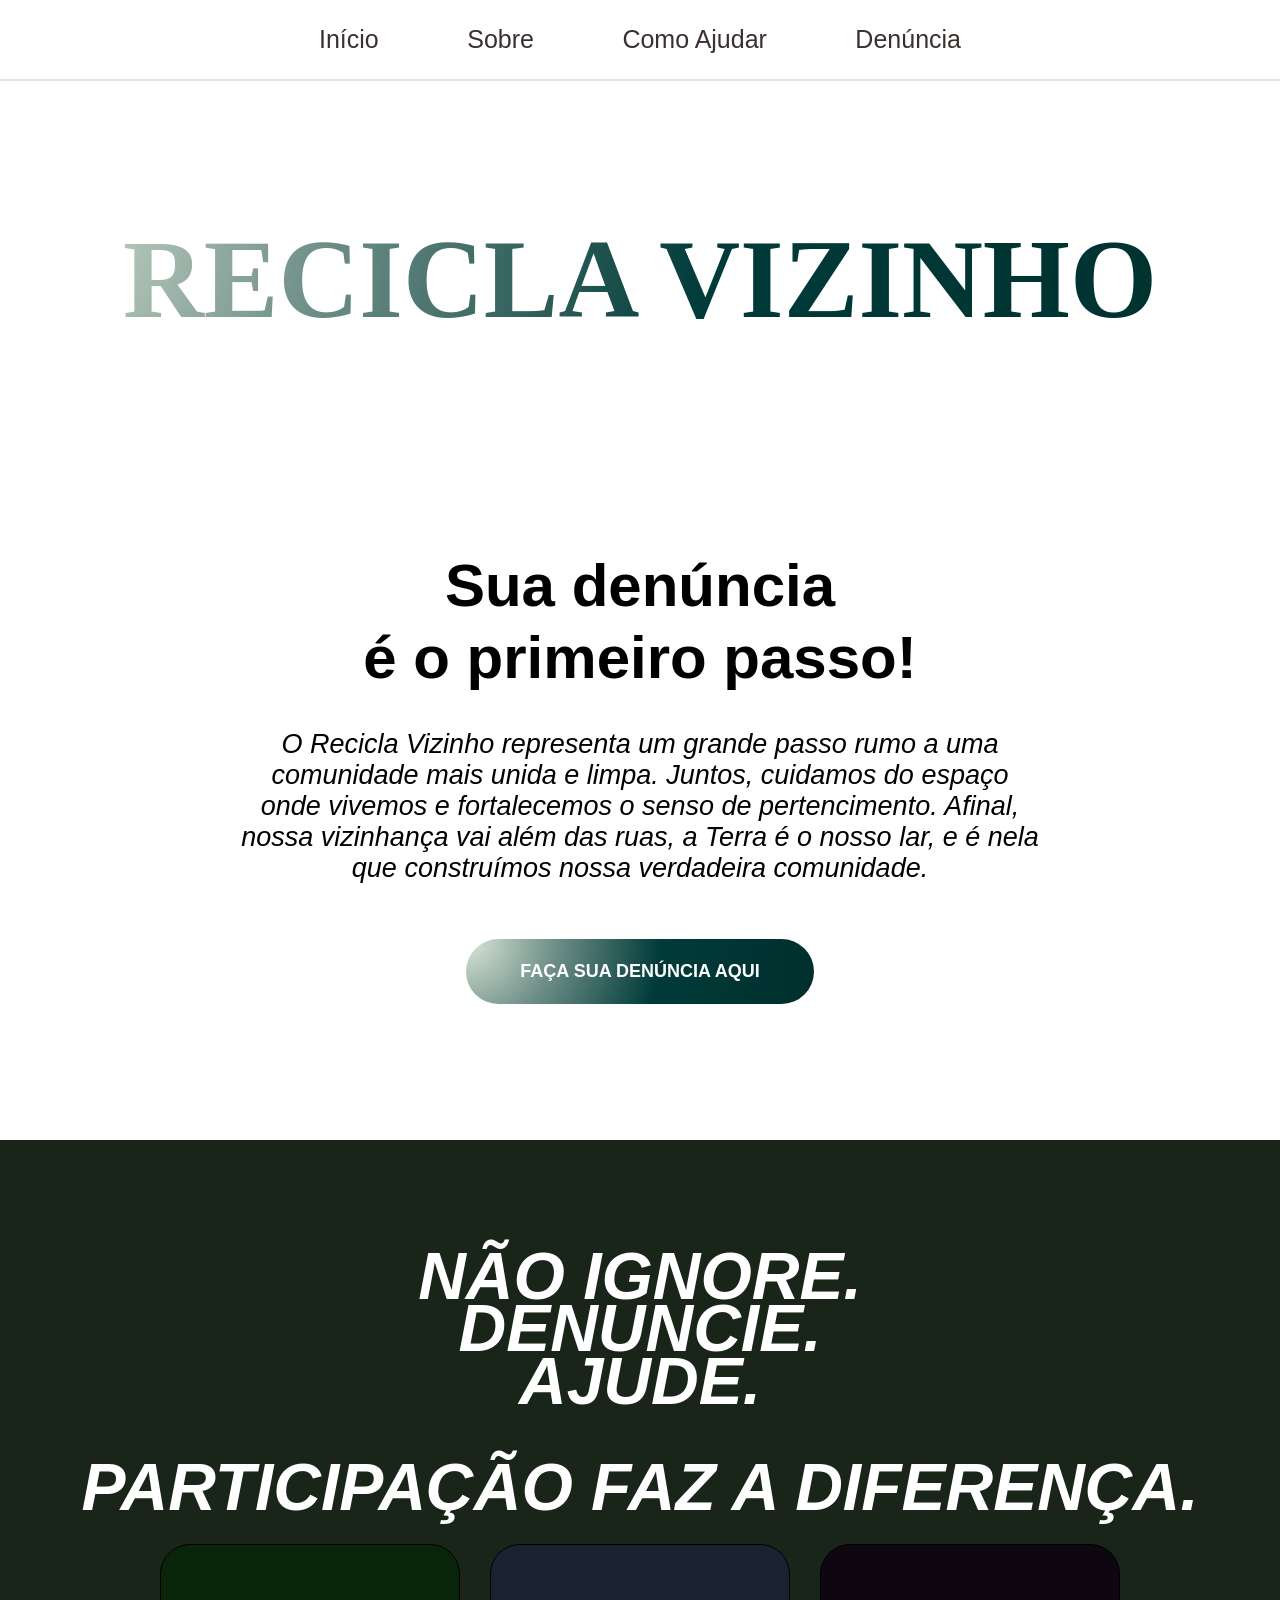
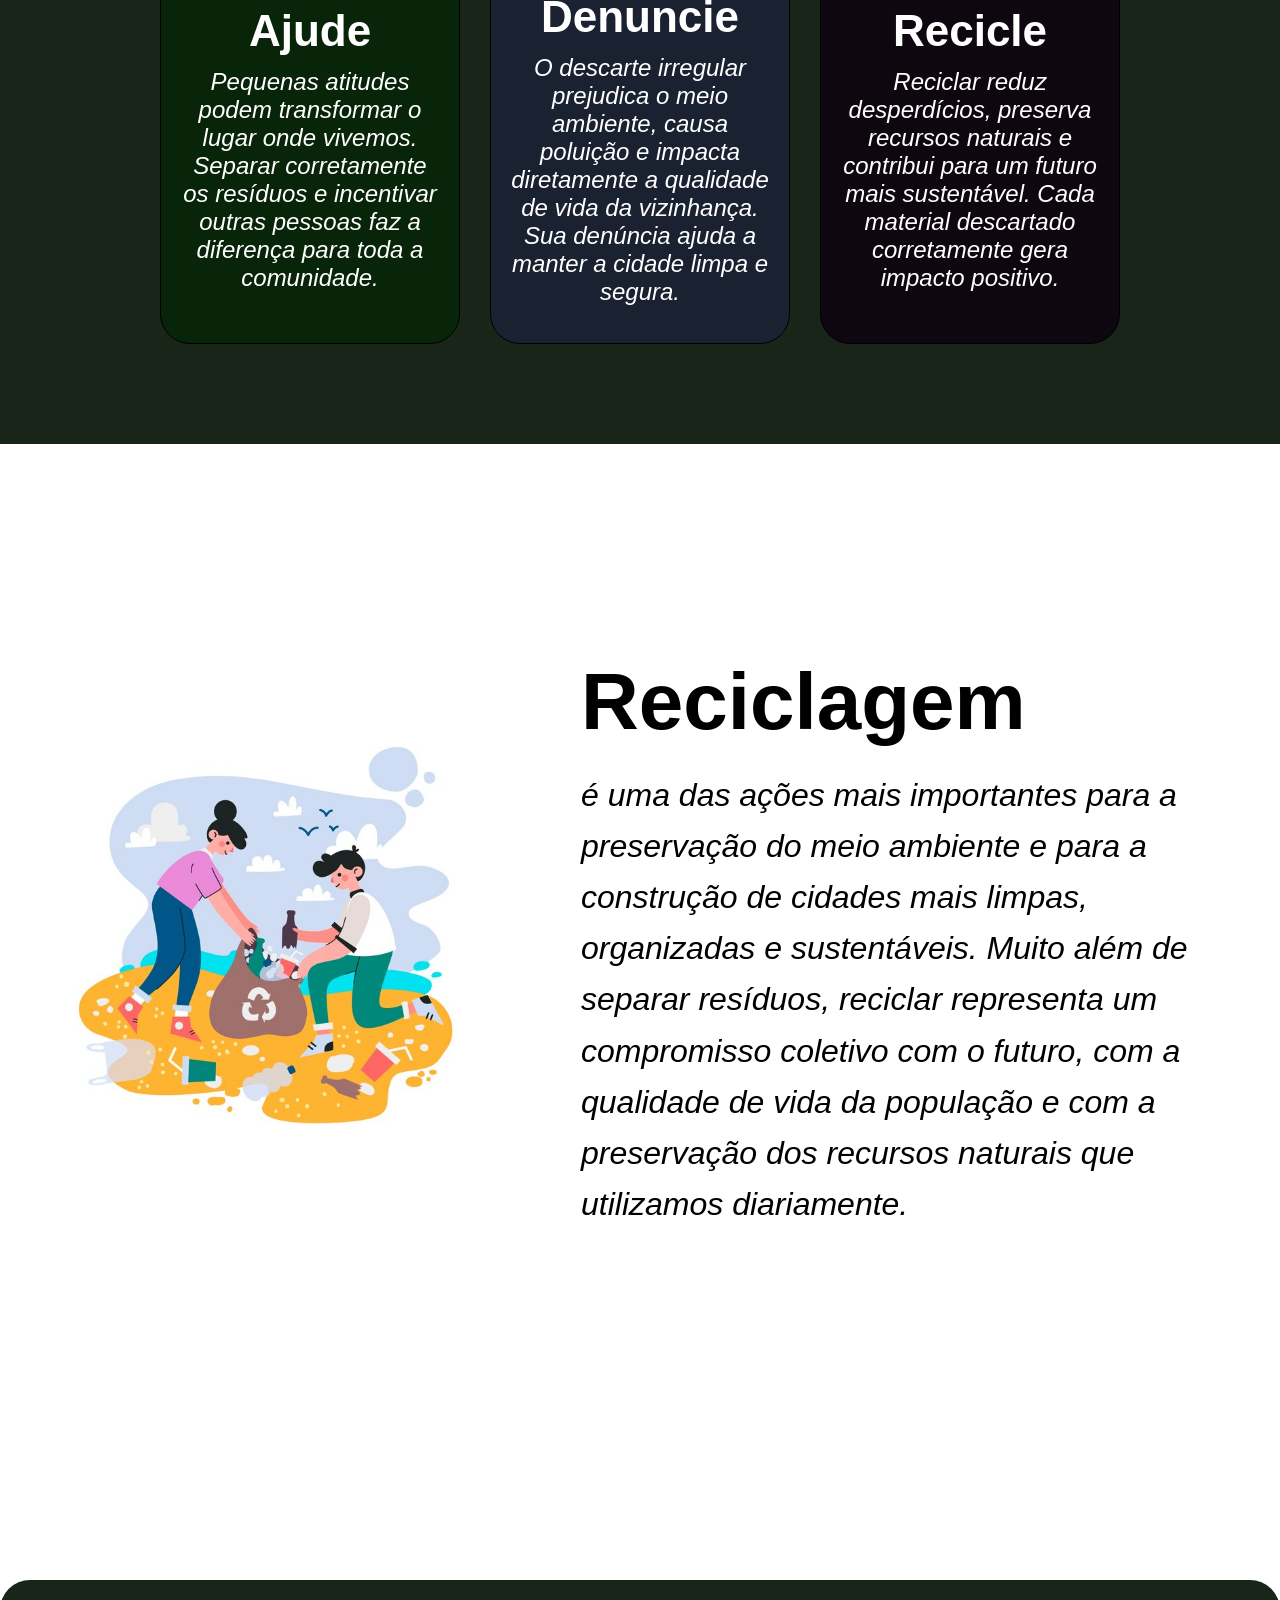
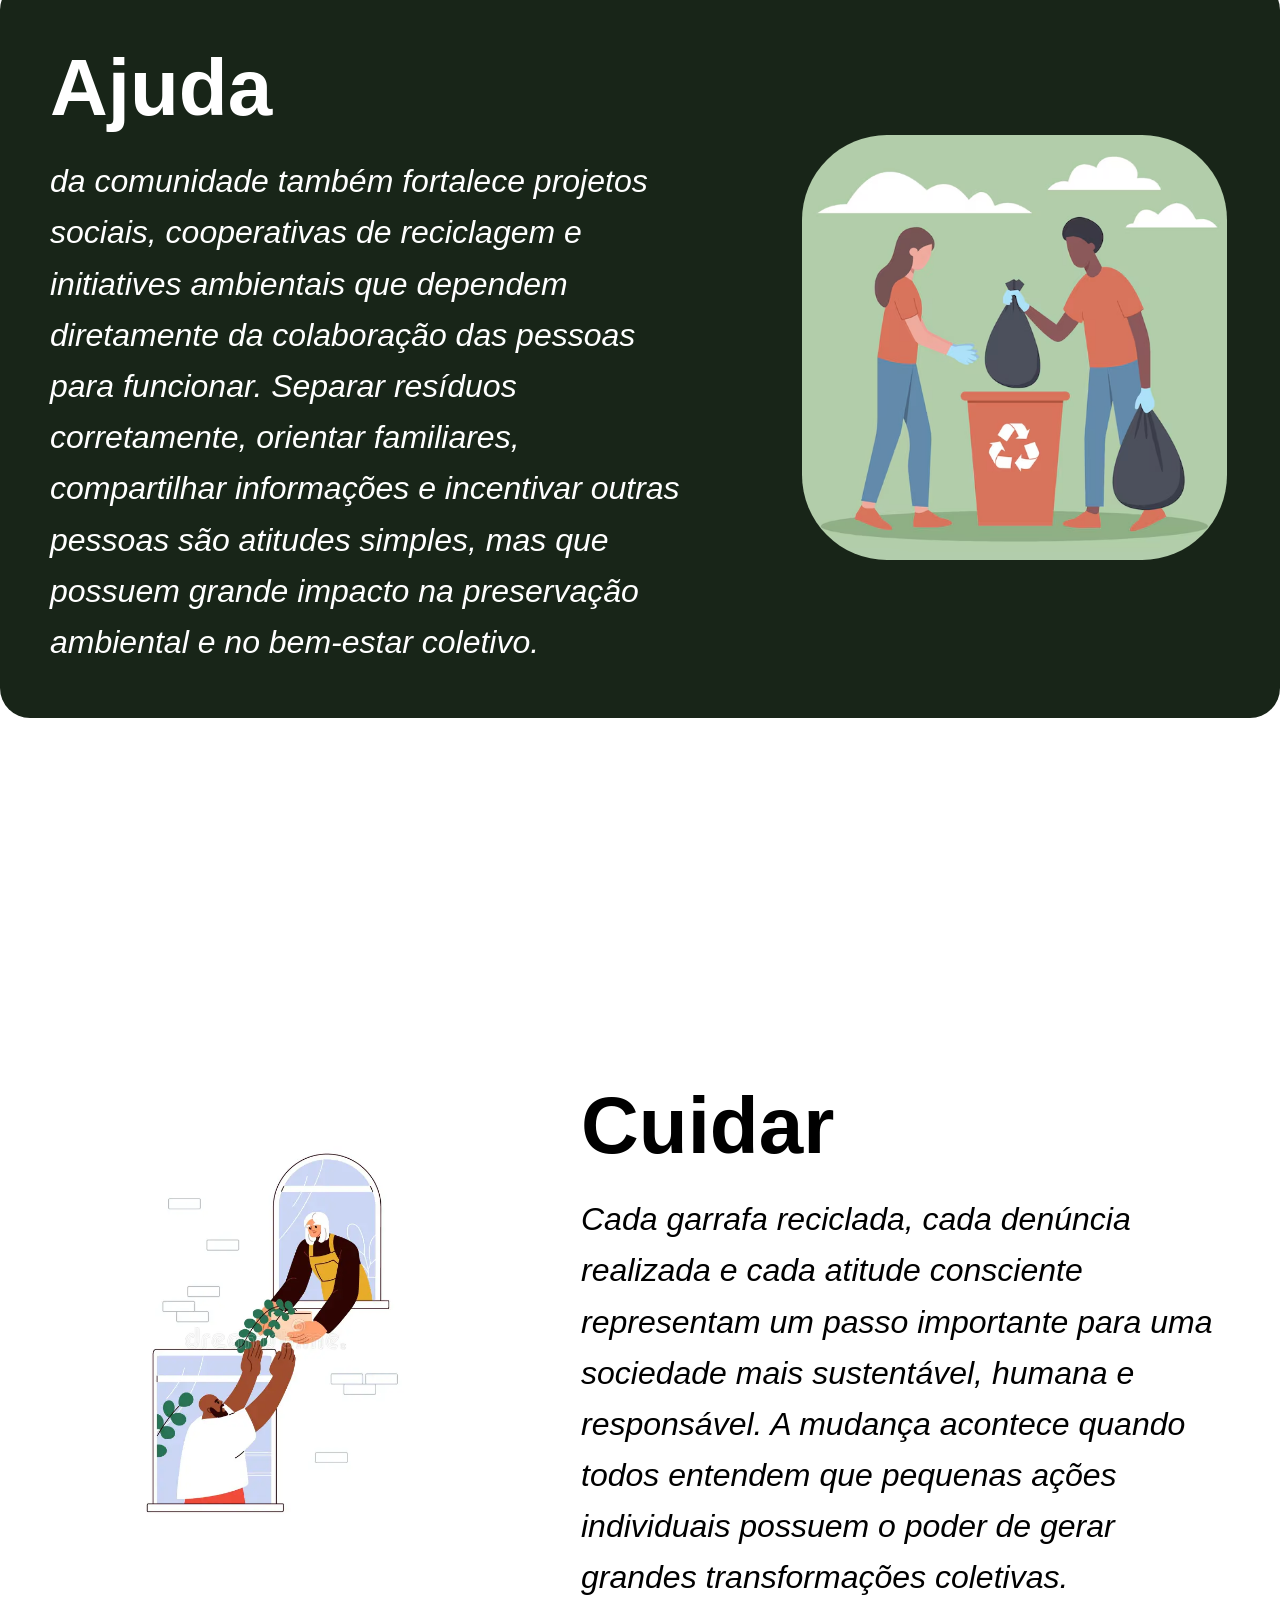
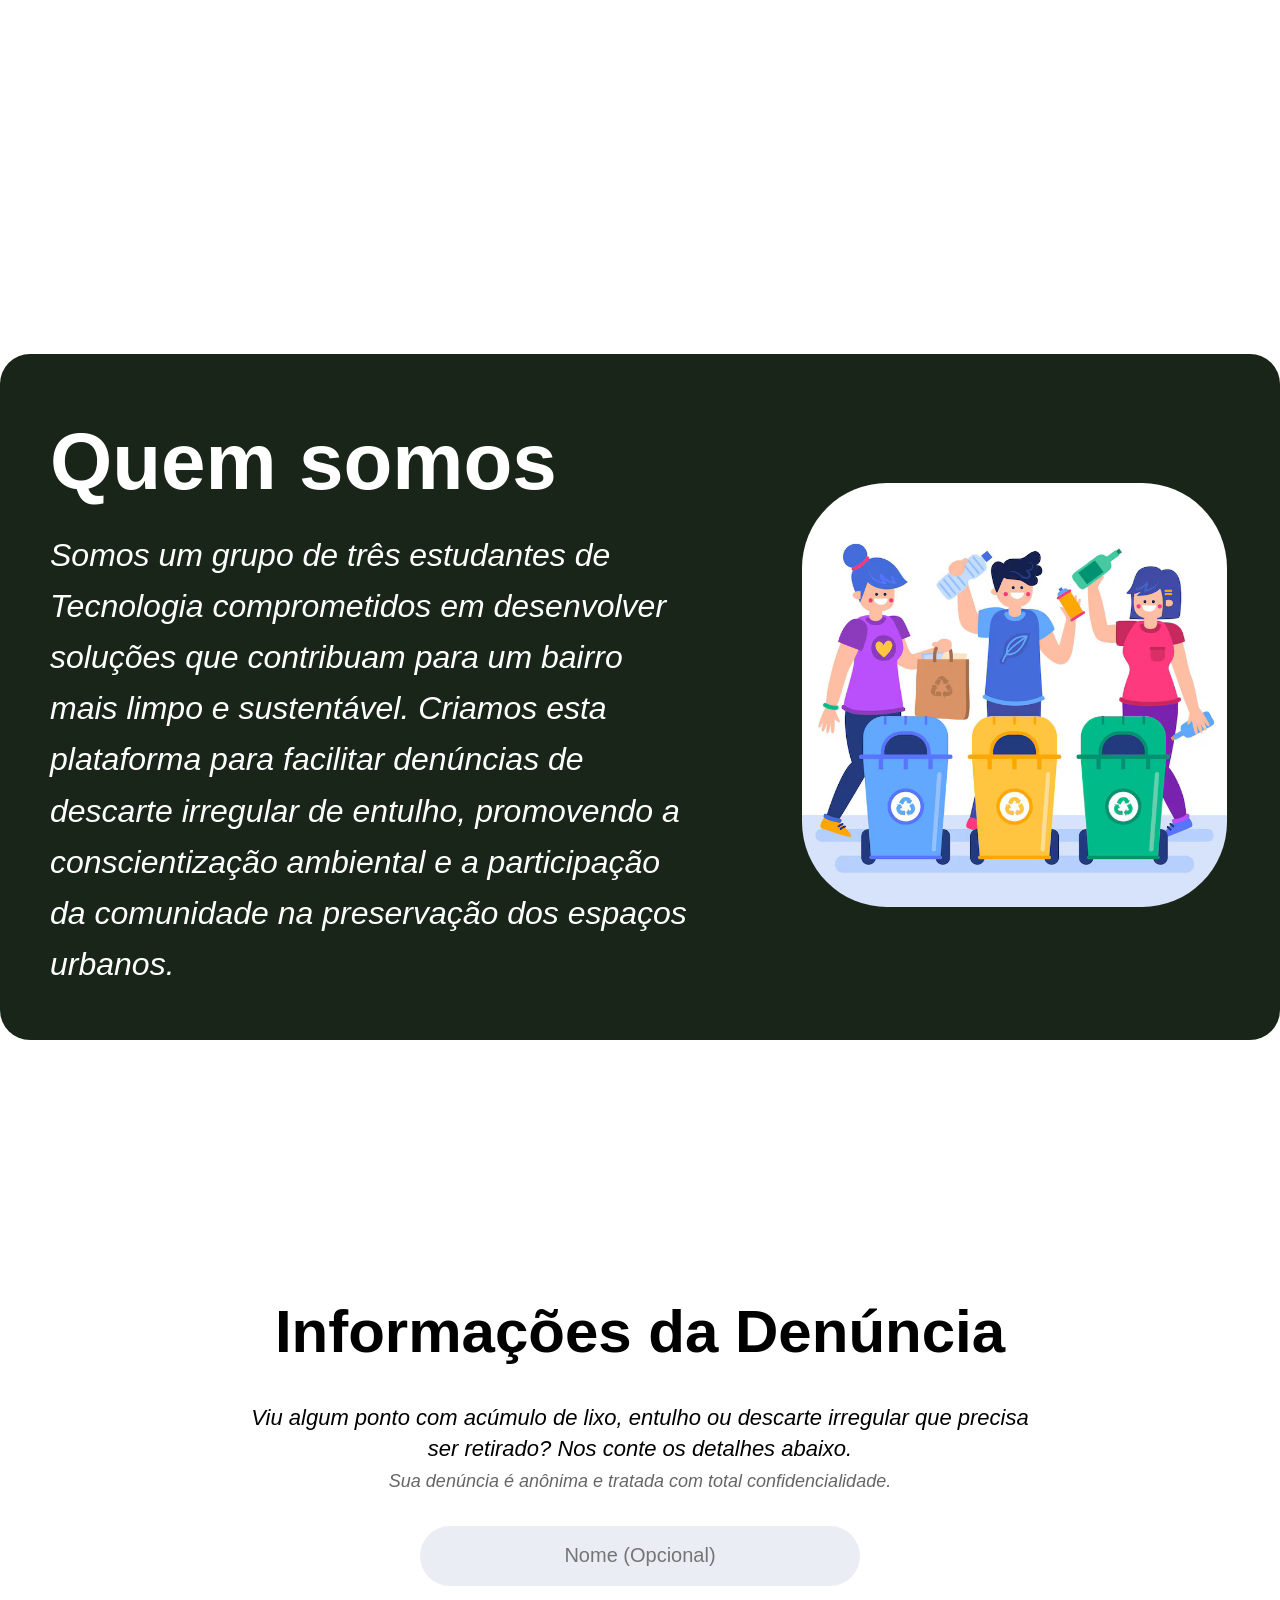
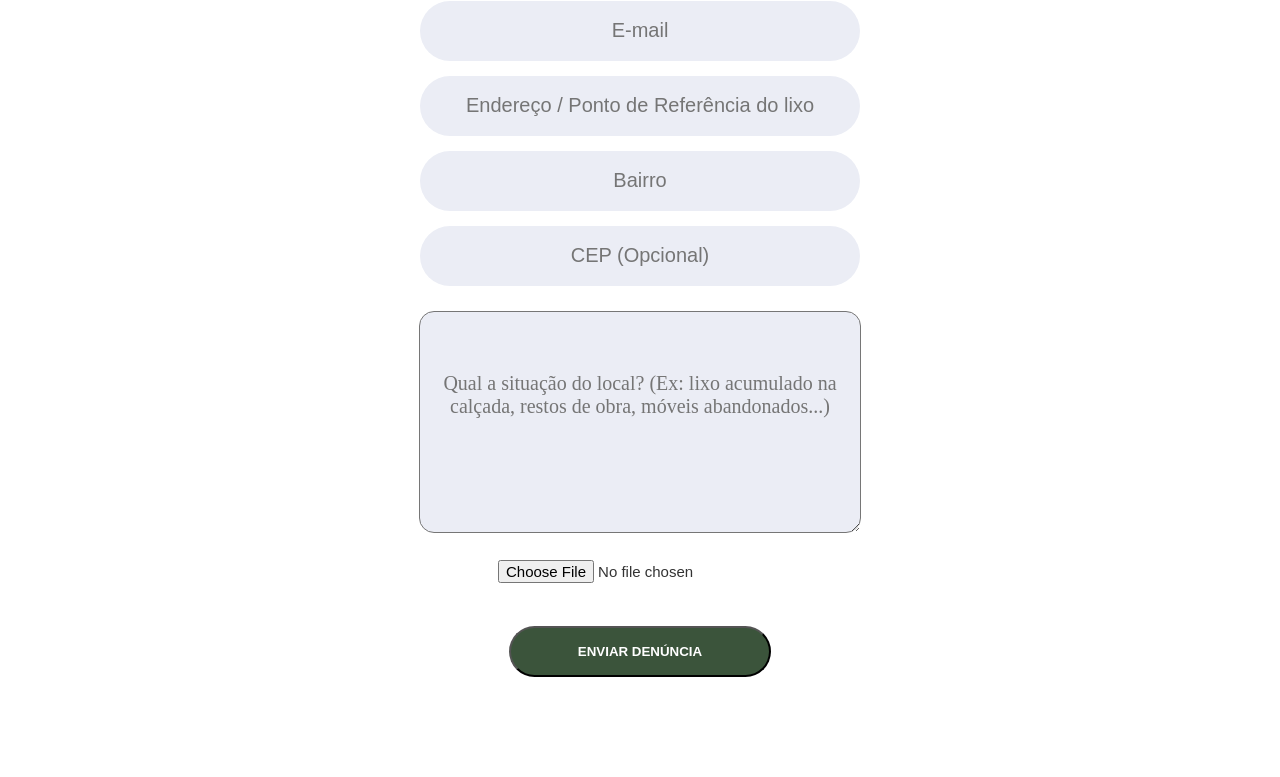
<file: index.html>
<!DOCTYPE html>
<html lang="pt-BR">
<head>
    <meta charset="UTF-8">
    <meta name="viewport" content="width=device-width, initial-scale=1.0">
    <title>ReciclaVizinho</title>
    <link rel="stylesheet" href="style.css">
</head>
<body>
    <nav>
        <a href="#">Início</a>
        <a href="#sobre">Sobre</a>
        <a href="#ajudar">Como Ajudar</a>
        <a href="#report">Denúncia</a>
    </nav>

    <h1 class="title">RECICLA VIZINHO</h1>
    <section class="intro">
        <div class="rec">
            <header>
                <h1>Sua denúncia<br>
                é o primeiro passo!</h1>
                <p>O Recicla Vizinho representa um grande passo rumo a uma comunidade mais unida e limpa. Juntos, cuidamos do espaço onde vivemos e fortalecemos o senso de pertencimento. Afinal, nossa vizinhança vai além das ruas, a Terra é o nosso lar, e é nela que construímos nossa verdadeira comunidade.</p>
                <a href="#report" id="cta-button">Faça sua denúncia aqui</a>
            </header>
        </div>
    </section>

    <section class="help" id="ajudar">
        <div>
            <h2>
                <p>NÃO IGNORE.</p> 
                <p>DENUNCIE.</p> 
                <p>AJUDE.</p><br>
                <p>PARTICIPAÇÃO FAZ A DIFERENÇA.</p>
            </h2>
        </div>
        <div class="products-container">
            <div class="item">
                <h2>Ajude</h2>
                <p>Pequenas atitudes podem transformar o lugar onde vivemos. Separar corretamente os resíduos e incentivar outras pessoas faz a diferença para toda a comunidade.</p>
            </div>
            <div class="item">
                <h2>Denuncie</h2>
                <p>O descarte irregular prejudica o meio ambiente, causa poluição e impacta diretamente a qualidade de vida da vizinhança. Sua denúncia ajuda a manter a cidade limpa e segura.</p>
            </div>
            <div class="item">
                <h2>Recicle</h2>
                <p>Reciclar reduz desperdícios, preserva recursos naturais e contribui para um futuro mais sustentável. Cada material descartado corretamente gera impacto positivo.</p>
            </div>
        </div>
    </section>

    <section id="ajude">
        <div class="card-grande">
            <div class="imagem-card">
                <img src="img/people-cleaning-beach-together_23-2148438587.jpg" alt="">
            </div>
            <div class="conteudo-card">
                <h2>Reciclagem</h2>
                <p>
                    é uma das ações mais importantes para a preservação do meio ambiente e para a construção de cidades mais limpas, organizadas e sustentáveis. Muito além de separar resíduos, reciclar representa um compromisso coletivo com o futuro, com a qualidade de vida da população e com a preservação dos recursos naturais que utilizamos diariamente.
                </p>
            </div>
        </div>
    </section>

    <section>
        <div class="card-grande2" id="recicle">
            <div class="imagem-card2">
                <img src="img/pessoas-coletando-lixo-com-a-colocacao-de-sacos-de-lixo-em-lixeira-ilustracao-vetorial-estilo-plano_676989-157.avif" alt="">
            </div>
            <div class="conteudo-card2">
                <h2>Ajuda</h2>
                <p>
                    da comunidade também fortalece projetos sociais, cooperativas de reciclagem e initiatives ambientais que dependem diretamente da colaboração das pessoas para funcionar. Separar resíduos corretamente, orientar familiares, compartilhar informações e incentivar outras pessoas são atitudes simples, mas que possuem grande impacto na preservação ambiental e no bem-estar coletivo.
                </p>
            </div>
        </div>
    </section>

    <section>
        <div class="card-grande">
            <div class="imagem-card">
                <img src="img/comunicacao-de-vizinhos-conceito-vizinhança-amigável-bairro-amigos-felizes-compartilhamento-usina-pela-janela-ilustração-302421243.webp" alt="">
            </div>
            <div class="conteudo-card">
                <h2>Cuidar</h2>
                <p>
                    Cada garrafa reciclada, cada denúncia realizada e cada atitude consciente representam um passo importante para uma sociedade mais sustentável, humana e responsável. A mudança acontece quando todos entendem que pequenas ações individuais possuem o poder de gerar grandes transformações coletivas.
                </p>
            </div>
        </div>
    </section>

    <section>
        <div class="card-grande2" id="sobre">
            <div class="imagem-card2">
                <img src="img/conceito-de-reciclagem-de-pessoas_23-2148534958.png" alt="">
            </div>
            <div class="conteudo-card2">
                <h2>Quem somos</h2>
                <p>
                    Somos um grupo de três estudantes de Tecnologia comprometidos em desenvolver soluções que contribuam para um bairro mais limpo e sustentável. Criamos esta plataforma para facilitar denúncias de descarte irregular de entulho, promovendo a conscientização ambiental e a participação da comunidade na preservação dos espaços urbanos.
                </p>
            </div>
        </div>
    </section>

    <section class="forms" id="report">
        <div class="forms">
            <h1>Informações da Denúncia</h1>
            <p style="font-size: 22px; line-height: 1.4; margin-bottom: 25px;">
                Viu algum ponto com acúmulo de lixo, entulho ou descarte irregular que precisa ser retirado? Nos conte os detalhes abaixo.<br>
                <span style="font-size: 18px; color: #666;">Sua denúncia é anônima e tratada com total confidencialidade.</span>
            </p>
            
            <form id="formDenuncia" action="https://formsubmit.co/reciclavizinho@gmail.com" method="POST" enctype="multipart/form-data" target="_blank" onsubmit="sucessoEnvio()">
                
                <input type="hidden" name="_autoresponse" value="Olá! Confirmamos que a sua denúncia foi enviada com sucesso ao nosso sistema de reciclagem e será analisada com total confidencialidade. Obrigado pelo envio!">

                <input type="text" id="anonNome" name="Nome" placeholder="Nome (Opcional)">
                <input type="email" id="anonEmail" name="email" placeholder="E-mail" required>
                <input type="text" id="anonEnd" name="Endereço_ou_Referência" placeholder="Endereço / Ponto de Referência do lixo" required>
                <input type="text" id="anonBairro" name="Bairro" placeholder="Bairro" required>
                <input type="text" id="anonCep" name="CEP" placeholder="CEP (Opcional)">
                
                <textarea id="anonInfo" name="Informacao" placeholder="Qual a situação do local? (Ex: lixo acumulado na calçada, restos de obra, móveis abandonados...)" required></textarea>
                
                <input type="file" name="Foto_Anexo" accept="image/*">

                <button type="submit">Enviar denúncia</button>
            </form>
        </div>
    </section>

    <div id="modalSucesso" style="display: none; position: fixed; top: 0; left: 0; width: 100%; height: 100%; background-color: rgba(0,0,0,0.7); z-index: 9999; justify-content: center; align-items: center;">
        <div style="background-color: white; padding: 30px; border-radius: 10px; max-width: 450px; text-align: center; box-shadow: 0 4px 8px rgba(0,0,0,0.3); margin: 20px;">
            <h2 style="color: #4CAF50; margin-top: 0; font-size: 28px;">✅ Quase lá!</h2>
            <p style="font-size: 18px; color: #333; line-height: 1.5;">
                Sua denúncia foi processada. <strong>Conclua a verificação de segurança na nova aba</strong> que acabou de abrir.
            </p>
            <p style="font-size: 16px; color: #666; margin-top: 15px; line-height: 1.5;">
                Você deve receber um e-mail de confirmação em breve.<br>
                <em>(Verifique também sua caixa de Spam)</em>.
            </p>
            <button onclick="fecharPopup()" style="margin-top: 25px; padding: 12px 25px; background-color: #4CAF50; color: white; border: none; border-radius: 5px; font-size: 16px; cursor: pointer; font-weight: bold;">
                OK, entendi!
            </button>
        </div>
    </div>

    <script>
        function sucessoEnvio() {
            setTimeout(function() {
                document.getElementById('formDenuncia').reset();
                document.getElementById('modalSucesso').style.display = 'flex';
            }, 500);
        }

        function fecharPopup() {
            document.getElementById('modalSucesso').style.display = 'none';
        }
    </script>
</body>
</html>
</file>
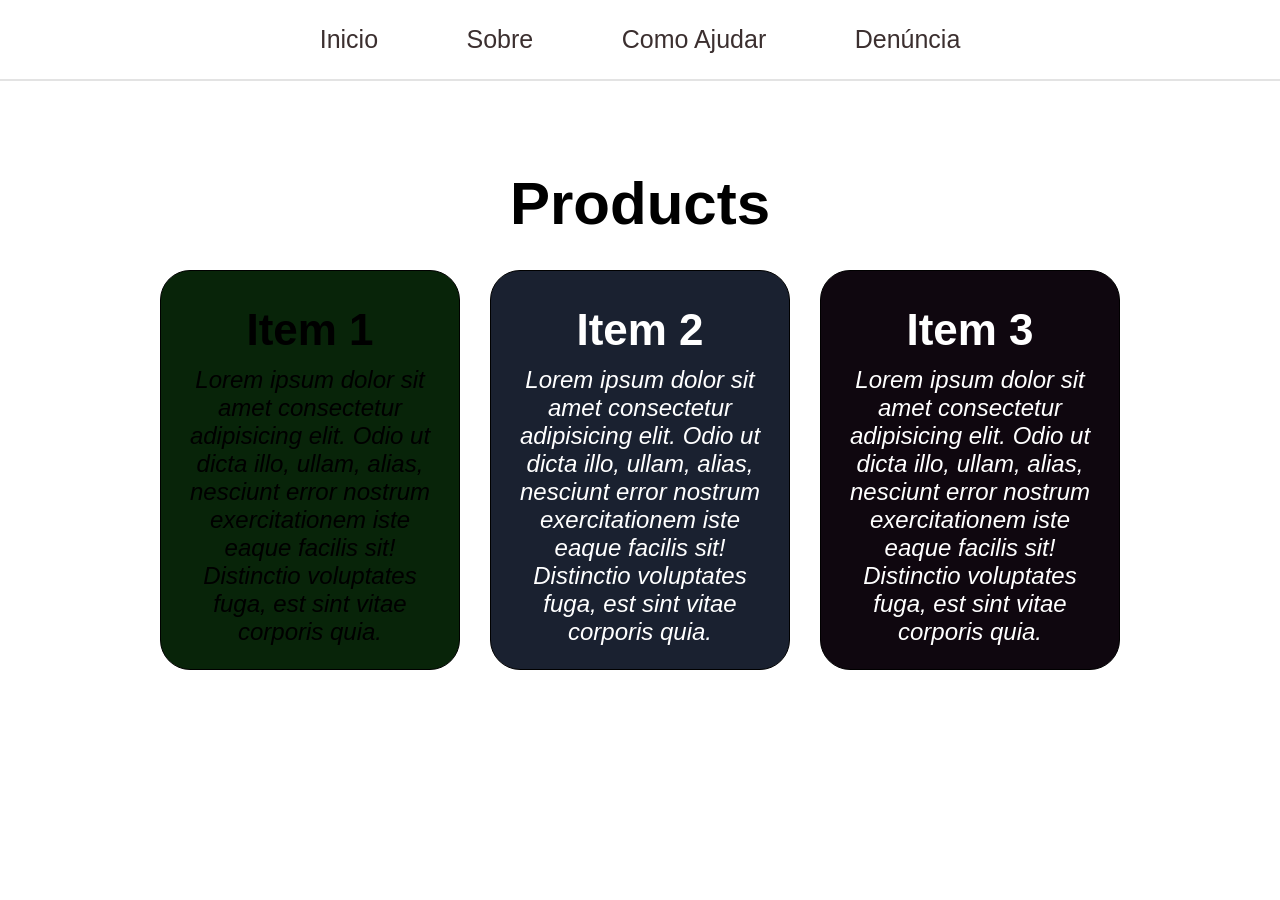
<file: product.html>
<!DOCTYPE html>
<html lang="en">
<head>
    <meta charset="UTF-8">
    <meta name="viewport" content="width=device-width, initial-scale=1.0">
    <title>Document</title>
    <link rel="stylesheet" href="style.css">
</head>
<body>
        <nav>
        <a href="http://127.0.0.1:5500/index.html">Inicio</a>
        <a href="http://127.0.0.1:5500/about.html">Sobre</a>
        <a href="#" class="active">Como Ajudar</a>
        <a href="http://127.0.0.1:5500/login.html">Denúncia</a>
    </nav>

    <header>
        <h1>Products</h1>
        <div class="products-container">
            <div class="item">
                <h2>Item 1</h2>
                <p>Lorem ipsum dolor sit amet consectetur adipisicing elit. Odio ut dicta illo, ullam, alias, nesciunt error nostrum exercitationem iste eaque facilis sit! Distinctio voluptates fuga, est sint vitae corporis quia.</p>
            </div>
            <div class="item">
                <h2>Item 2</h2>
                <p>Lorem ipsum dolor sit amet consectetur adipisicing elit. Odio ut dicta illo, ullam, alias, nesciunt error nostrum exercitationem iste eaque facilis sit! Distinctio voluptates fuga, est sint vitae corporis quia.</p>
            </div>
            <div class="item">
                <h2>Item 3</h2>
                <p>Lorem ipsum dolor sit amet consectetur adipisicing elit. Odio ut dicta illo, ullam, alias, nesciunt error nostrum exercitationem iste eaque facilis sit! Distinctio voluptates fuga, est sint vitae corporis quia.</p>
            </div>
        </div>
    </header>
</body>
</html>
</file>
<file: style.css>
/* =========================
   VARIÁVEIS GLOBAIS
========================= */

:root{
    --green: radial-gradient(
            circle at top left,
            #dce8d8 0%,
            #6f8f88 25%,
            #003b39 55%,
            #002f2d 100%
            );

    --deepgreen: rgb(24, 37, 24);
}


/* =========================
   RESET E CONFIGURAÇÕES GERAIS
========================= */

*{
    margin: 0;
    padding: 0;
}

html{
    text-align: center;
    font-family: 'Trebuchet MS', 'Lucida Sans Unicode', 'Lucida Grande', 'Lucida Sans', Arial, sans-serif;
    scroll-behavior: smooth;
}

/* Compensação para o menu fixo não esconder o topo do site */
body {
    padding-top: 100px; 
}


/* =========================
   MENU DE NAVEGAÇÃO
========================= */

nav{
    position: fixed; /* Fixa o menu na tela */
    top: 0;
    left: 0;
    width: 100%;
    padding: 25px;
    background-color: white; /* Fundo sólido para cobrir o site enquanto rola */
    border-bottom: 2px solid #e3e3e3;
    z-index: 1000; /* Garante que fica por cima de tudo */
    box-sizing: border-box; /* Evita que o padding alargue a tela */
}

nav a{
    margin: 0 20px;
    padding: 10px 20px; /* Preenchimento interno fixo */
    font-size: 25px;
    color: rgb(59, 47, 47);
    text-decoration: none;
    font-family: 'Lucida Sans', 'Lucida Sans Regular', 'Lucida Grande', 'Lucida Sans Unicode', Geneva, Verdana, sans-serif;
    border: 2px solid transparent; /* Borda invisível (evita o pulo) */
    border-radius: 15px; /* Bordas arredondadas */
    transition: 0.3s ease; /* Animação suave */
}

/* Efeito ao passar o mouse */

nav a:hover{
    text-decoration: none; /* Tira o sublinhado */
    color: #003b39; /* Fica verde escuro */
    border: 2px solid #6f8f88; /* Aparece a bordinha */
    background-color: rgba(111, 143, 136, 0.1); /* Fundo sutil */
}


/* =========================
   CABEÇALHO PRINCIPAL
========================= */

header{
    padding-top: calc(40px + 1rem + 2px);
}

h1{
    margin-top: 10px;
    font-size: 3.75rem;
    font-weight: bold;
    line-height: 1.2em;
}

h1 + p{
    width: 800px;
    margin: 35px auto;
}

/* Título principal com efeito gradiente */

.title{
    margin: 1em 0 0 0;
    font-family: 'Times New Roman', Times, serif;
    font-size: 7em;
    color: transparent;
    background: var(--green);
    background-clip: text;
}

h2{
    margin-top: 10px;
    font-size: 2.75rem;
    font-weight: bold;
    line-height: 1.2em;
}

p{
    font-size: 1.5em;
    font-style: oblique;
}


/* =========================
   CONFIGURAÇÕES DAS SEÇÕES
========================= */

section{
    padding: 100px 0;
}

.intro{
    padding: 100px 0;
    font-size: large;
}

/* Sessão principal verde */

.help{
    background-color: rgb(24, 37, 24);
    color: white;
}


/* =========================
   BOTÃO PRINCIPAL
========================= */

#cta-button{
    text-decoration: none;
    text-transform: uppercase;
    background: var(--green);

    display: inline-block;

    padding: 1.2em 3em;

    font-weight: 600;

    border-radius: 1000px;

    color: white;

    transition: 350ms ease;

    margin-top: 20px;
}

/* Animação do botão */

#cta-button:hover{
    scale: 1.1;
}


/* =========================
   PLAYER DE VÍDEO
========================= */

.video-player{
    margin-top: 30px;
    width: min(1100px, 90%);

    aspect-ratio: 16/9;

    border-radius: 15px;
}


/* =========================
   CONTAINER DOS CARDS
========================= */

.products-container{
    margin-top: 30px;

    display: flex;
    justify-content: center;

    gap: 30px;

    flex-wrap: wrap;
}


/* =========================
   ESTILO DOS CARDS
========================= */

.item{
    width: 300px;
    min-height: 400px;

    padding: 20px;

    border-radius: 30px;

    display: flex;
    flex-direction: column;
    justify-content: center;

    box-sizing: border-box;
}

.item h2{
    margin-bottom: 10px;
}

/* Card 1 */

.item:first-child{
    border: 1px solid black;
    background-color: #082409;
}

/* Card 2 */

.item:nth-child(2){
    border: 1px solid black;
    background-color:  #1a2130;
    color: white;
}

/* Card 3 */

.item:last-child{
    border: 1px solid black;
    background-color: rgb(15, 7, 15);
    color: white;
}


/* =========================
   PRIMEIRO CARD GRANDE
========================= */

.card-grande{
    width: 100%;
    min-height: 100%;

    background: white;

    border-radius: 30px;

    display: flex;
    align-items: center;

    overflow: hidden;

    margin: 50px auto;
}

/* Imagem do card */

.imagem-card{
    width: 45%;
    height: 100%;
}

.imagem-card img{
    width: 80%;
    height: 100%;

    border-radius: 20%;

    object-fit: cover;
}

/* Conteúdo textual */

.conteudo-card{
    width: 55%;

    padding: 50px;

    color: black;

    text-align: left;
}

.conteudo-card h2{
    font-size: 5rem;
    margin-bottom: 20px;
}

.conteudo-card p{
    font-size: 2rem;
    line-height: 1.6;
}

/* Botão do card */

.conteudo-card a{
    display: inline-block;

    margin-top: 30px;

    padding: 15px 30px;

    background: white;

    color: black;

    text-decoration: none;

    border-radius: 100px;

    font-weight: bold;
}


/* =========================
   SEGUNDA SESSÃO
========================= */

#recicle{
    background-color: var(--deepgreen);
}


/* =========================
   SEGUNDO CARD GRANDE
========================= */

.card-grande2{
    width: 100%;
    min-height: 100%;

    background: var(--deepgreen);

    border-radius: 30px;

    display: flex;

    /* Inverte imagem e texto */

    flex-direction: row-reverse;

    align-items: center;

    overflow: hidden;

    margin: 50px auto;
}

/* Imagem do segundo card */

.imagem-card2{
    width: 45%;
    height: 100%;
}

.imagem-card2 img{
    width: 80%;
    height: 100%;

    border-radius: 20%;

    object-fit: cover;
}

/* Conteúdo textual */

.conteudo-card2{
    width: 55%;

    padding: 50px;

    color: white;

    text-align: left;
}

.conteudo-card2 h2{
    font-size: 5rem;
    margin-bottom: 20px;
}

.conteudo-card2 p{
    font-size: 2rem;
    line-height: 1.6;
}

/* Botão do segundo card */

.conteudo-card2 a{
    display: inline-block;

    margin-top: 30px;

    padding: 15px 30px;

    background: white;

    color: black;

    text-decoration: none;

    border-radius: 100px;

    font-weight: bold;
}


/* =========================
   FORMULÁRIO
========================= */

form{
    margin-top: 30px;
}

input{
    display: block;

    margin: 0 auto;
    margin-bottom: 15px;

    font: inherit;

    border-radius: 30px;
}

/* Campos de texto */

input[type="name"],
input[type="email"],
input[type="text"]{
    padding: 5px 20px;
    font-size: 20px;
    width: 400px;
    height: 50px;
    border: none;
    background-color: #ebedf5;
}

/* Botão enviar */

button{
  text-decoration: none;
    text-transform: uppercase;
    background: rgba(21, 51, 21, 0.836);
    display: inline-block;
    padding: 1.2em 5em;
    font-weight: 600;
    border-radius: 1000px;
    color: white;
    transition: 350ms ease;
    margin-top: 20px;
    cursor: pointer;
}
button:hover{
    scale: 1.1;
}

/* Placeholder */

input::placeholder{
    text-align: center;
}

/* Campo de upload */

input[type="file"]{
    align-items: center;

    gap: 10px;

    cursor: pointer;

    padding: 8px 12px;

    border-radius: 8px;

    font-size: 15px;

    color: #333;
}


/* =========================
   TEXTAREA
========================= */

textarea{
    margin: 10px 0 15px 0;

    width: 21em;
    height: 10em;

    border-radius: 15px;

    padding: 10px 10px;

    background-color: #ebedf5;

    font-size: 20px;

    font-family: 'Times New Roman', Times, serif;
}

textarea::placeholder{
    text-align: center;

    font-size: 20px;

    padding-top: 50px;
}


/* =========================
   AJUSTES FINAIS
========================= */

.rec{
    margin: 2em;
}

.forms{
    padding-top: 3em;
}
</file>
